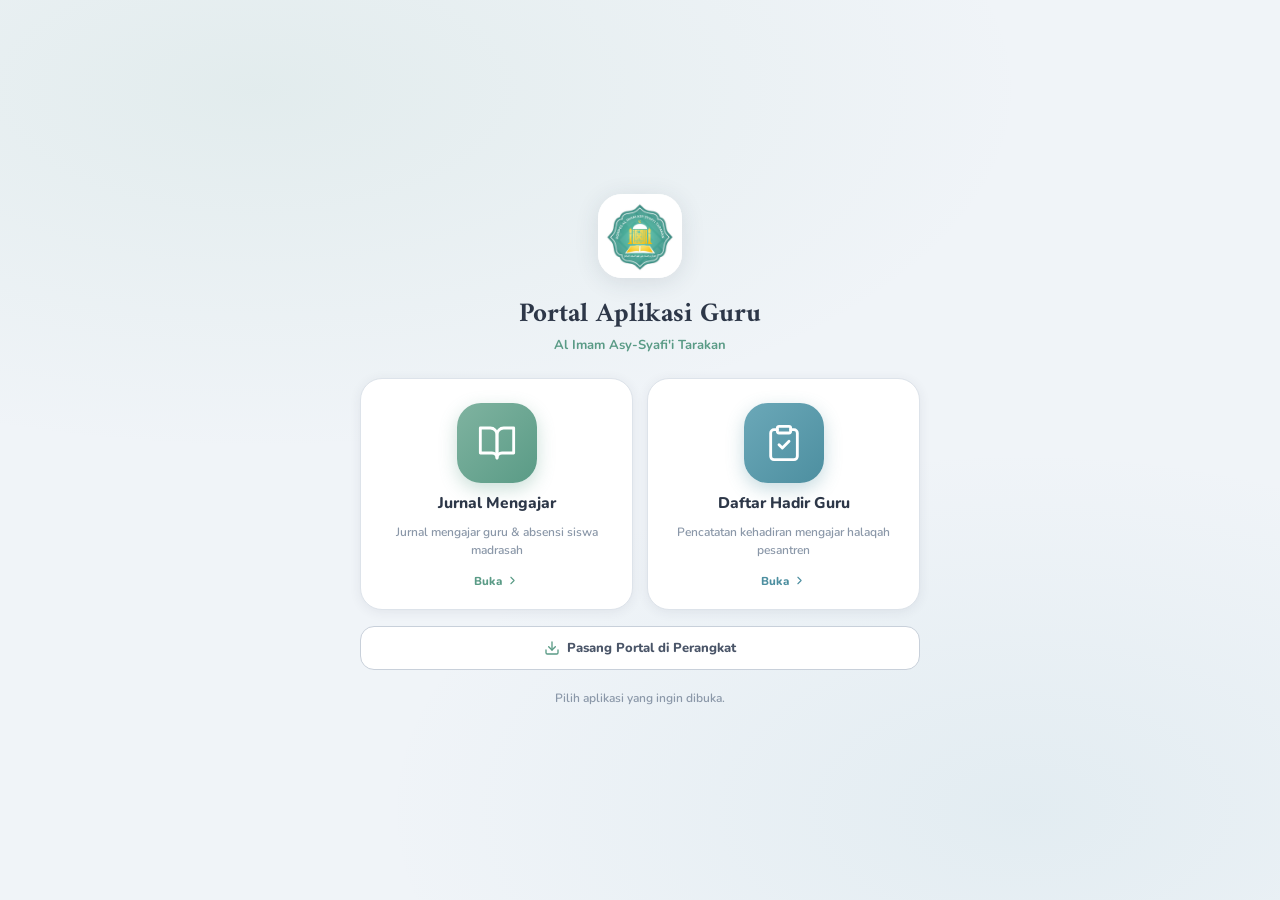
<file: portal/index.html>
<!DOCTYPE html>
<html lang="id">
<head>
  <meta charset="UTF-8"/>
  <meta name="viewport" content="width=device-width, initial-scale=1.0, viewport-fit=cover"/>
  <title>Portal Aplikasi Guru | Al Imam Asy-Syafi'i Tarakan</title>

  <link rel="icon" type="image/png" sizes="32x32" href="icons/favicon-32.png"/>
  <link rel="icon" type="image/png" sizes="16x16" href="icons/favicon-16.png"/>

  <!-- PWA -->
  <link rel="manifest" href="manifest.webmanifest"/>
  <meta name="theme-color" content="#5a9b86"/>
  <link rel="apple-touch-icon" href="icons/apple-touch-icon.png"/>
  <meta name="apple-mobile-web-app-capable" content="yes"/>
  <meta name="apple-mobile-web-app-status-bar-style" content="default"/>
  <meta name="apple-mobile-web-app-title" content="Portal Guru"/>

  <link href="https://fonts.googleapis.com/css2?family=Amiri:ital,wght@0,400;0,700;1,400&family=Nunito:wght@400;500;600;700;800;900&display=swap" rel="stylesheet">
  <link rel="stylesheet" href="styles.css">
</head>
<body>

<div class="portal-wrap">
  <div class="portal-inner">

    <header class="portal-head">
      <img src="icons/icon-192.png" alt="Logo" class="portal-logo"/>
      <h1 class="portal-title">Portal Aplikasi Guru</h1>
      <p class="portal-sub">Al Imam Asy-Syafi'i Tarakan</p>
    </header>

    <!-- Diisi oleh app.js dari daftar APPS -->
    <main id="app-grid" class="app-grid"></main>

    <button id="btn-install" class="btn-install" hidden>
      <span class="btn-install-ico" aria-hidden="true"></span>
      Pasang Portal di Perangkat
    </button>

    <footer class="portal-foot">
      Pilih aplikasi yang ingin dibuka.
    </footer>

  </div>
</div>

<script type="module" src="app.js"></script>
</body>
</html>
</file>
<file: portal/styles.css>
/* ── PORTAL APLIKASI ──
   Halaman induk (launcher) yang menampilkan ikon aplikasi.
   Palet & tipografi mengikuti aplikasi Jurnal Mengajar / Daftar Hadir. */

*{box-sizing:border-box;margin:0;padding:0}
:root{
  --bg:#f0f4f8; --bg2:#e8edf2; --card:#ffffff;
  --border:#dde3ea; --border2:#c8d0da;
  --text:#2d3748; --text2:#4a5568; --muted:#8a97a8;
  --sage:#7fb3a0; --sage2:#5a9b86; --sage3:#e8f4f0; --sage4:#d0ebe4;
  --teal:#6ba8b8; --teal2:#4d8fa0; --teal3:#e5f2f6; --teal4:#c2dde5;
  --shadow:0 2px 12px rgba(45,55,72,0.08);
  --shadow2:0 4px 24px rgba(45,55,72,0.12);
}
body{font-family:'Nunito',sans-serif;background:var(--bg);color:var(--text);min-height:100vh;
  background-image:radial-gradient(ellipse 60% 40% at 20% 10%,rgba(127,179,160,0.12),transparent),
  radial-gradient(ellipse 50% 40% at 80% 90%,rgba(107,168,184,0.1),transparent);}
button{cursor:pointer;font-family:inherit}

/* ── LAYOUT ── */
.portal-wrap{min-height:100vh;display:flex;align-items:center;justify-content:center;
  padding:28px 18px calc(28px + env(safe-area-inset-bottom))}
.portal-inner{width:100%;max-width:560px}

/* ── HEADER ── */
.portal-head{text-align:center;margin-bottom:24px}
.portal-logo{width:84px;height:84px;border-radius:24px;object-fit:contain;
  box-shadow:var(--shadow2);background:#fff}
.portal-title{font-family:'Amiri',serif;font-size:27px;font-weight:700;color:var(--text);
  line-height:1.25;margin-top:14px}
.portal-sub{font-size:13px;color:var(--sage2);font-weight:700;margin-top:4px}

/* ── GRID IKON APLIKASI ── */
/* Selalu dua kolom (seperti ikon di layar utama HP); melebar sendiri di layar besar. */
.app-grid{display:grid;grid-template-columns:repeat(auto-fit,minmax(150px,1fr));gap:14px}

.app-tile{display:flex;flex-direction:column;align-items:center;text-align:center;gap:10px;
  background:var(--card);border:1px solid var(--border);border-radius:22px;
  padding:24px 14px 20px;box-shadow:var(--shadow);text-decoration:none;color:inherit;
  transition:transform .2s,box-shadow .2s,border-color .2s}
.app-tile:hover{transform:translateY(-3px);box-shadow:var(--shadow2)}
.app-tile:active{transform:translateY(0)}
.app-tile:focus-visible{outline:3px solid var(--sage);outline-offset:3px}

.app-ico{width:80px;height:80px;border-radius:24px;display:flex;align-items:center;justify-content:center;
  color:#fff;flex-shrink:0}
.app-nama{font-size:15.5px;font-weight:800;line-height:1.3}
.app-desc{font-size:12px;color:var(--muted);font-weight:600;line-height:1.5}
/* margin-top:auto → tautan "Buka" sejajar di dasar kartu meski deskripsi beda panjang. */
.app-buka{margin-top:auto;padding-top:4px;font-size:11.5px;font-weight:800;letter-spacing:.3px;
  display:inline-flex;align-items:center;gap:4px}

/* Warna per aplikasi — dibedakan lewat atribut data-tone di app.js. */
.app-tile[data-tone="sage"] .app-ico{background:linear-gradient(135deg,#7fb3a0,#5a9b86);
  box-shadow:0 6px 18px rgba(90,155,134,0.32)}
.app-tile[data-tone="sage"] .app-buka{color:var(--sage2)}
.app-tile[data-tone="sage"]:hover{border-color:var(--sage4)}

.app-tile[data-tone="teal"] .app-ico{background:linear-gradient(135deg,#6ba8b8,#4d8fa0);
  box-shadow:0 6px 18px rgba(77,143,160,0.32)}
.app-tile[data-tone="teal"] .app-buka{color:var(--teal2)}
.app-tile[data-tone="teal"]:hover{border-color:var(--teal4)}

/* ── TOMBOL PASANG (PWA) ── */
.btn-install{display:flex;align-items:center;justify-content:center;gap:7px;width:100%;margin-top:16px;
  background:var(--card);border:1px solid var(--border2);border-radius:14px;padding:12px;
  font-size:13px;font-weight:800;color:var(--text2);transition:background .2s}
.btn-install:hover{background:var(--bg2)}
.btn-install-ico{display:inline-flex;color:var(--sage2)}

/* ── FOOTER ── */
.portal-foot{text-align:center;font-size:12px;color:var(--muted);font-weight:600;margin-top:20px}

/* ── LAYAR SEMPIT ── kecilkan elemen agar dua kolom tetap lega di HP kecil. */
@media(max-width:430px){
  .portal-wrap{padding:22px 14px calc(22px + env(safe-area-inset-bottom))}
  .portal-logo{width:70px;height:70px;border-radius:20px}
  .portal-title{font-size:23px}
  .app-grid{gap:11px}
  .app-tile{padding:20px 11px 16px;gap:8px;border-radius:20px}
  .app-ico{width:64px;height:64px;border-radius:20px}
  .app-ico svg{width:34px;height:34px}
  .app-nama{font-size:14px}
  .app-desc{font-size:11.5px}
}
</file>
